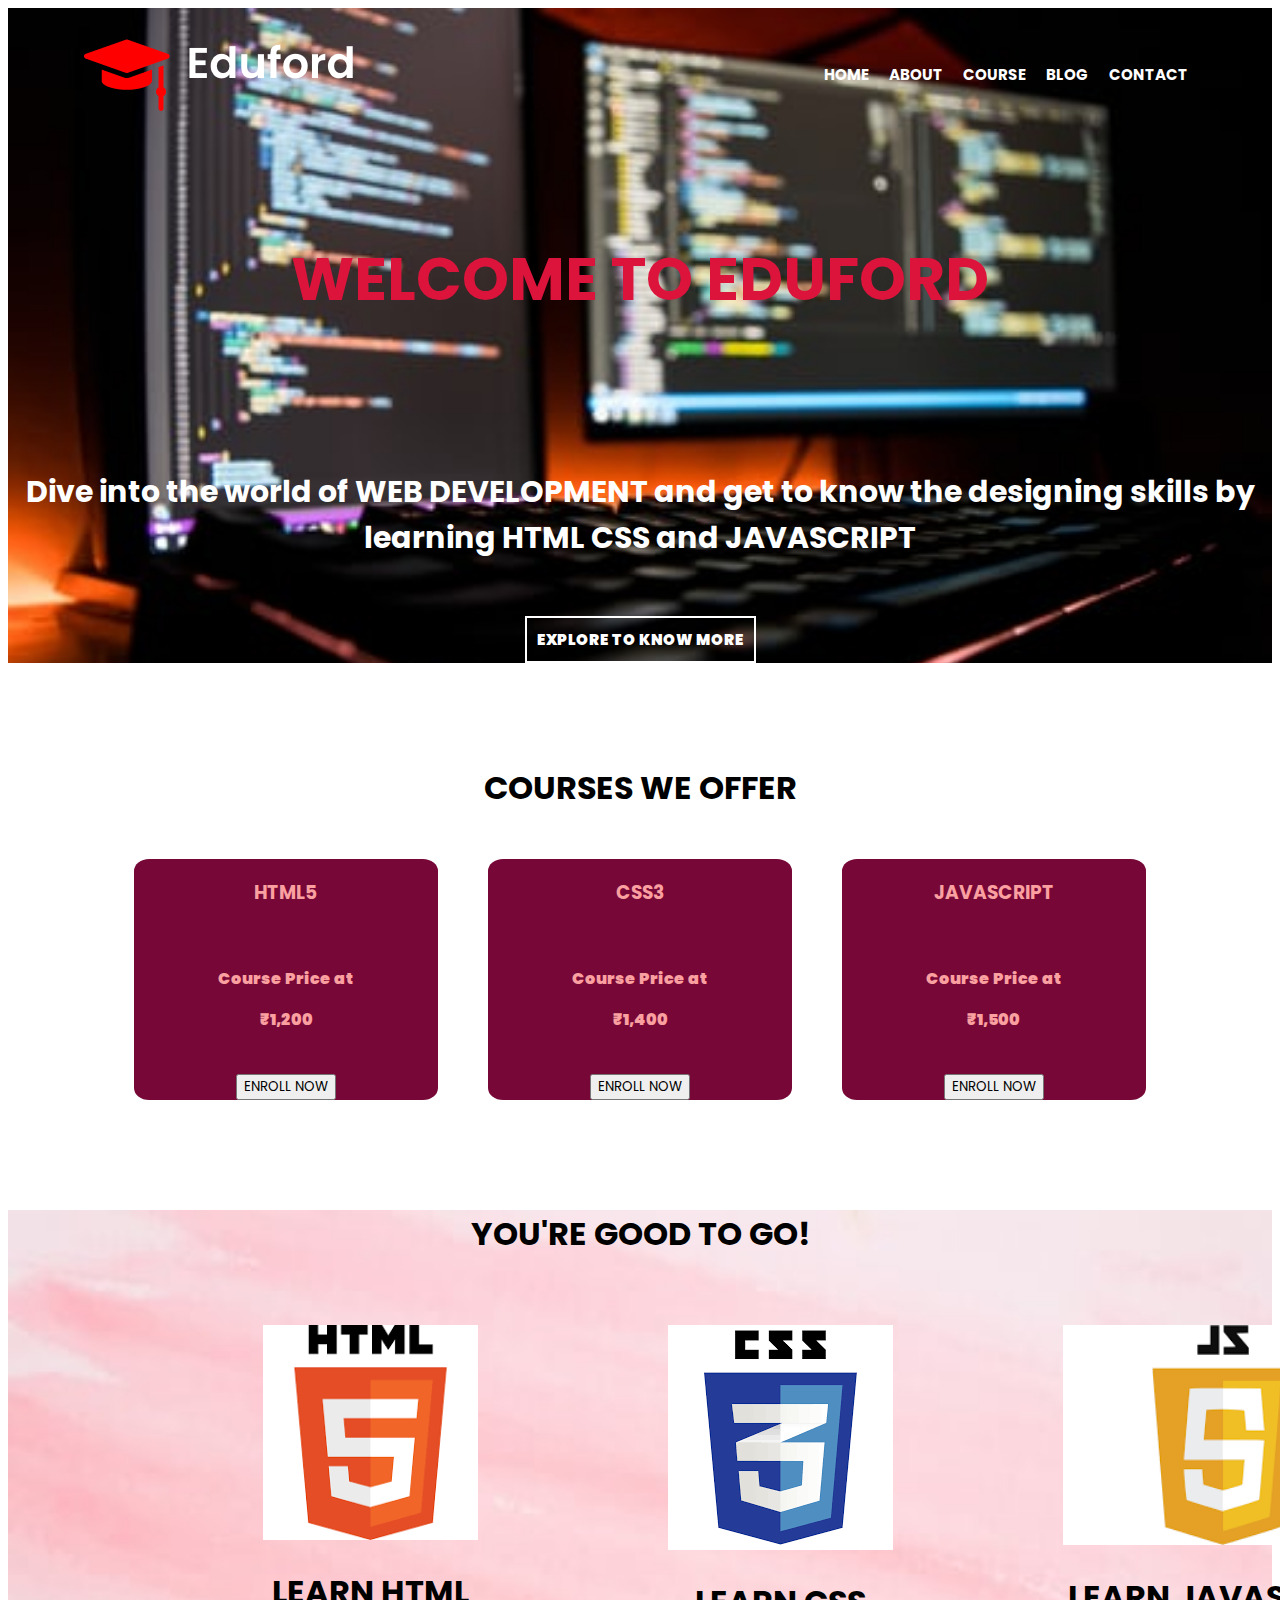
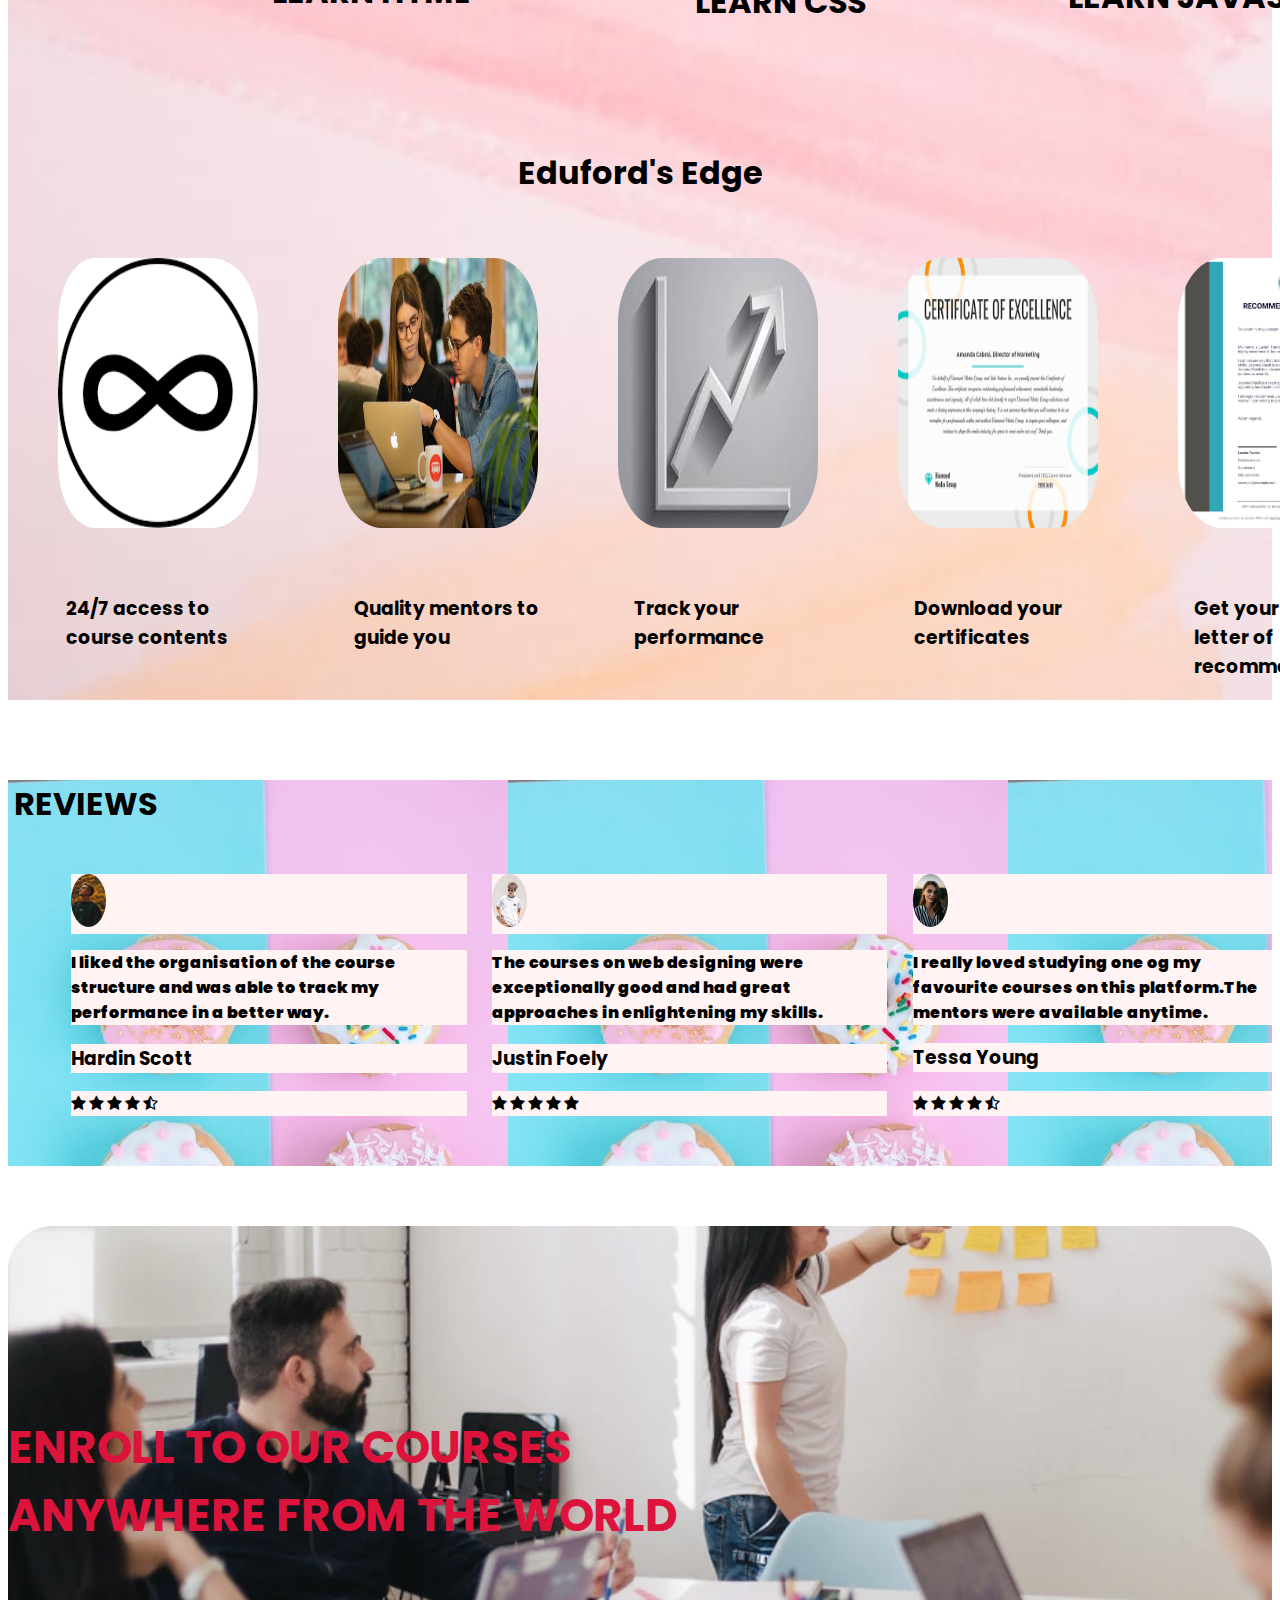
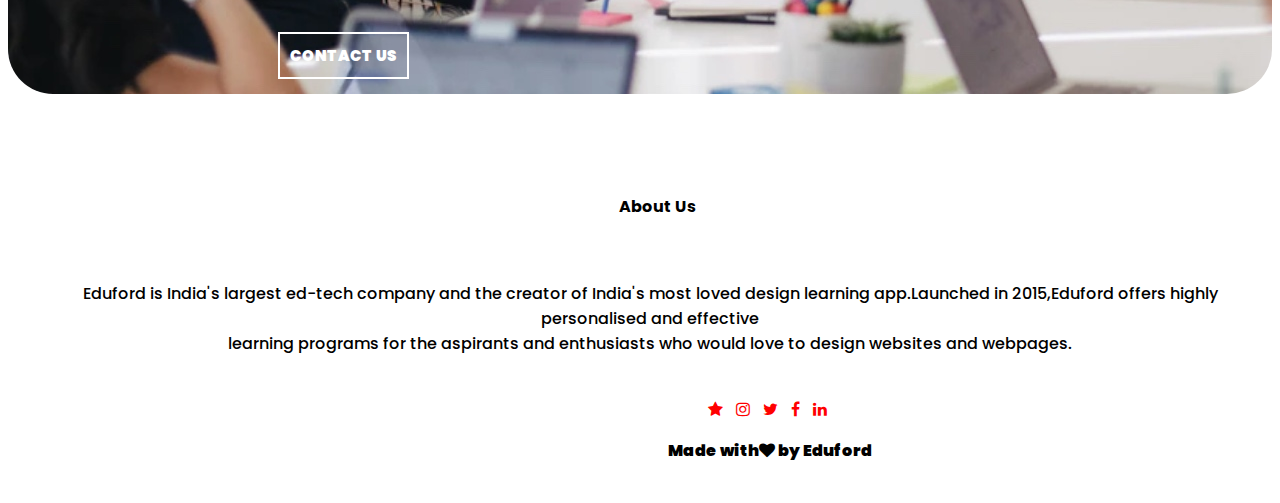
<file: index.html>
<!DOCTYPE html>
<html>
<head>
	<meta name="viewport" content="width=device-width, initial-scale=1.0">
	<title>Learn Web development</title>
	<link rel="stylesheet" type="text/css" href="style.css">
	<link rel="preconnect" href="https://fonts.gstatic.com">
     <link href="https://fonts.googleapis.com/css2?family=Poppins:wght@300;500;800&display=swap" rel=" stylesheet">
     <link rel="stylesheet" type="text/css" href="https://stackpath.bootstrapcdn.com/font-awesome/4.7.0/css/font-awesome.min.css">
     <style type="text/css">
     .last-line{
	 padding-left:640px;
     }
    .about-icons .fa{
     color:red;
     padding-right:10px;
    }
    .about-icons{
    	padding-right:70px;
    	margin-left:80px;
    }
    
</style>
</head>
<body>
 <section class="header">
 	<nav>
 		<a href="index.html"><img src="logo.png"></a>
 		<div class="nav-links">
 			<ul>
 			<li><a href="index.html"><b>HOME</b></li></a>
 			<li><a href="about.html"><b>ABOUT</b></li></a>
 			<li><a href="course.html"><b>COURSE</b></li></a>
 			<li><a href="blog.html"><b>BLOG</b></li></a>
 			<li><a href="contact.html"><b>CONTACT</b></li></a>
 			</ul>	
 	</nav>
 	<div class="content">
 		<h1>WELCOME TO EDUFORD</h1>
 		<br>
 		<br>
 		<br>
 		<p><span style="color:white"><b>Dive into the world of WEB DEVELOPMENT and get to know the designing skills by <br>learning HTML CSS and JAVASCRIPT<b></span></p>
 		<br>
 		<a href="" class="link-btn">EXPLORE TO KNOW MORE</a>
 	</div>	
 </section>
 <div class="course">
 <section class="courses">
 	<h1>COURSES WE OFFER</span></h1>
 	<br>
 	<div class="courses-offered">
 		<div id="HTML5">
 			<h3>HTML5</h3>
 			<br>
 			<p>Course Price at</p>
 			<p class="money1">₹1,200</p>
 			<br>
 			<input type="button" name="enroll now HTML" value="ENROLL NOW"></input>
 		</div>

 		<div id="css3">
 			<h3>CSS3</h3>
 			<br>
 			<p>Course Price at</p>
 			<p class="money2">₹1,400</p>
 			<br>	
 			<input type="button" name="enroll now CSS" value="ENROLL NOW"></input>
 		</div>

 		<div id="Javascript">
 			<h3>JAVASCRIPT</h3>
 			<br>
 			<p>Course Price at</p>
 			<p class="money3">₹1,500</p>
 			<br>
 			<input type="button" name="enroll now JAVASCRIPT" value="ENROLL NOW"></div>
 		</div>
 	</div>	
 </section>
 <section class="context">
 <section class="click">
 	<div class="good">
 		<h1>YOU'RE GOOD TO GO!</h1>
 	</div>
 	<br>
 	<div class="images">
 	<div class="imghtml">
 		<a href="https://www.w3schools.com/html/"><img src="html.png" width="215px"></a>
 	<div class="layer">
          <h1>LEARN HTML</h1>
 	</div>
    </div>
 	<div class="cssimg">
 		<a href="https://www.w3schools.com/css/default.asp"><img src="css.png"></a>
 		<div class="layer">
 		<h1>LEARN CSS</h1>
 		</div>
 	</div>
 	<div class="java">
 		<a href="https://www.w3schools.com/js/default.asp"><img src="javascript.png" height="220px" width="320px"></a><div class="layer">
 		<h1>LEARN JAVASCRIPT</h1>	
 		</div>
 	</div>
 </div>
 </section>
 <br>
 <br>
</div>
 <section>
   <div class="edge">
   	<h1>Eduford's Edge </h1>
   </div>
   <div class="afford">
   	<div class="infinity">
   	 <img src="infinity.png" height="270px" width="200px">
   	 <h3> 24/7 access to<br> course contents</h3>	
   	</div>
   	<div class="mentor">
   		<img src="mentor.jpg" height="270px" width="200px">
   		<h3>Quality mentors to<br> guide you</h3>
   	</div>
   	<div class="track">
   		<img src="track.jpg" height="270px" width="200px">
   		<h3>Track your<br> performance</h3>
   	</div>
   	<div class="certificate">
   		<img src="download.png" height="270px" width="200px">
   		<h3>Download your<br> certificates</h3>
   	</div>
   	<div class="LOR">
   		<img src="letterr.png" height="270px" width="200px">
   		<h3>Get your<br>letter of recommendation</h3>
   	</div>
   </div>
 </section>
</section>

 <section class="Rev">
 	<div class="rev">
 	<h1>REVIEWS</h1>
    </div>
 	<br>
 	<div class="reviews">
 	<div class="review-1">
 		<div class="imgboy2">
 		<img src="boy1.jpg" height="35" width="35">
 	    </div>
 		<div class="boy1">
 			<p> I liked the organisation of the course structure and was able to track my performance in a better way.</p>
 			<h3>Hardin Scott</h3>
 			<div class="icons">
 			<i class="fa fa-star"></i>
 			<i class="fa fa-star"></i>
 			<i class="fa fa-star"></i>
 			<i class="fa fa-star"></i>
 			<i class="fa fa-star-half-o"></i>
 		    </div>
 		</div>
 	</div>
 	<div class="review-2">
 		<div class="imgboy1">
 		<img src="boyjpg.jpg" height="35" width="35">
 	    </div>
 		<div class="boy2">
 			<p>The courses on web designing were exceptionally good and had great approaches in enlightening my skills.</p>
 			<h3>Justin Foely</h3>
 			<div class="icons">
 			<i class="fa fa-star"></i>
 			<i class="fa fa-star"></i>
 			<i class="fa fa-star"></i>
 			<i class="fa fa-star"></i>
 			<i class="fa fa-star"></i>
 			</div>		
 		</div>
 	</div>
 	<div class="review-3">
 		<div class="imggirl">
 		<img src="girl.jpg" height="35" width="35">
 	    </div>
 		<div class="girl1">
 			<p>I really loved studying one og my favourite courses on this platform.The mentors were available anytime.</p>
 			<h3>Tessa Young</h3>
 			<div class="icons">
 			<i class="fa fa-star"></i>
 			<i class="fa fa-star"></i>
 			<i class="fa fa-star"></i>
 			<i class="fa fa-star"></i>
 			<i class="fa fa-star-half-o"></i>
 		    </div>
 		</div>
 	</div>
</div>
<br>
<br>
</section>
<section class="enrollment">
	<br>
	<br>
	<div class="en">
	<br>
	<br>
	<br>
	<br>
	<h2>ENROLL TO OUR COURSES<br>ANYWHERE FROM THE WORLD</h2>
	<a href="" class="contactus-btn">CONTACT US</a>
</div>
</section>
<section class="ABOUT-US">
	<h4 class="heading">About Us</h4>
	<br>
	<p class="para">Eduford is India's largest ed-tech company and the creator of India's most loved design learning app.Launched in 2015,Eduford offers highly personalised and effective<br>learning programs for the aspirants and enthusiasts who would love to design websites and webpages.<br></p>
	<br>
<div class="about-icons">
	<i class="fa fa-star"></i>
 			<i class="fa fa-instagram"></i>
 			<i class="fa fa-twitter"></i>
 			<i class="fa fa-facebook"></i>
 			<i class="fa fa-linkedin"></i>
</div>
<div class="last-line">
<p>Made with<i class="fa fa-heart"></i> by Eduford</p>
</div>
</section>
</body>
</html>
</file>
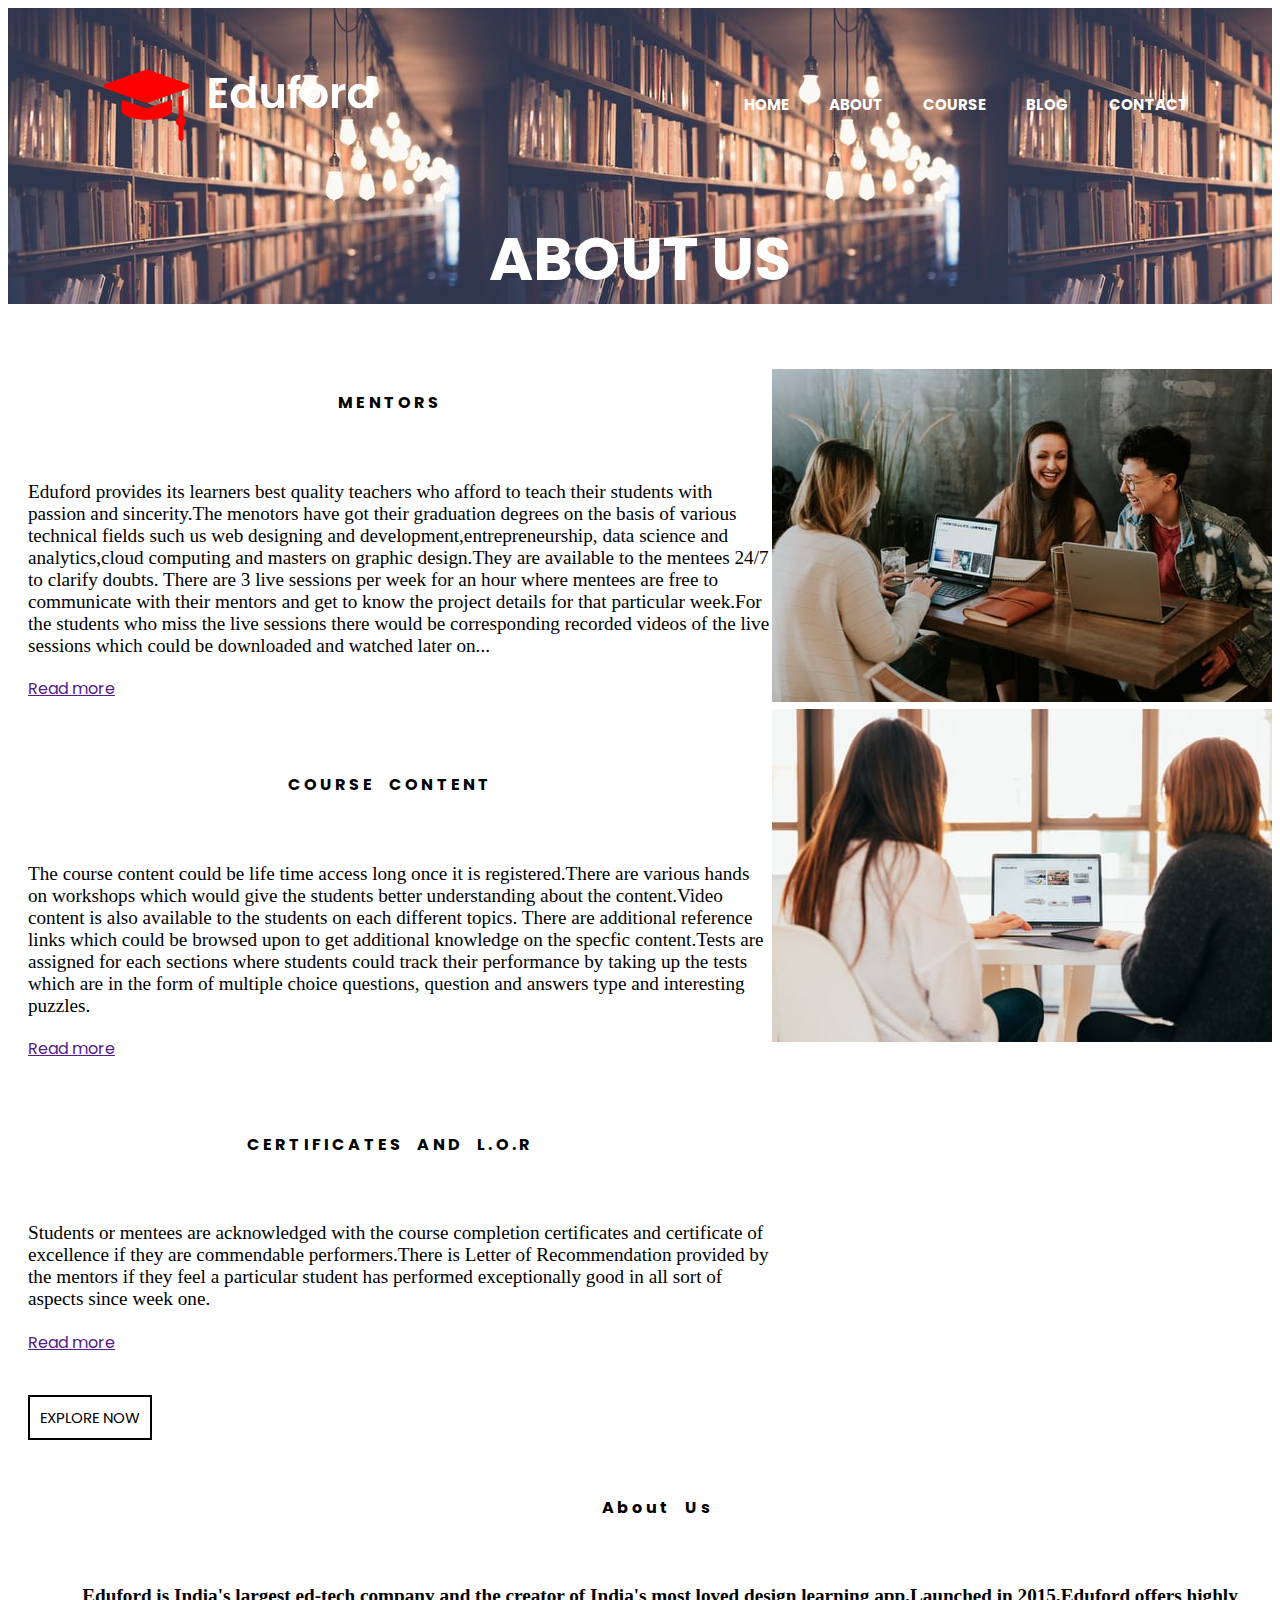
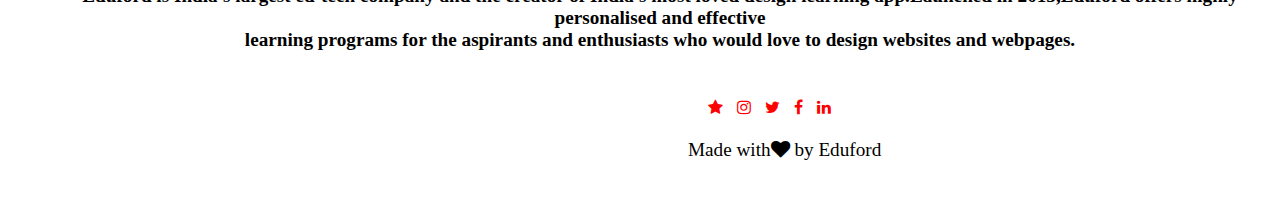
<file: about.html>
<!DOCTYPE html>
<html>
<head>
	<meta name="viewport" content="width=device-width, initial-scale=1.0">
	<title>Learn Web development</title>
	<link rel="stylesheet" type="text/css" href="style.css">
	<link rel="preconnect" href="https://fonts.gstatic.com">
     <link href="https://fonts.googleapis.com/css2?family=Poppins:wght@300;500;800&display=swap" rel=" stylesheet">
     <link rel="stylesheet" type="text/css" href="https://stackpath.bootstrapcdn.com/font-awesome/4.7.0/css/font-awesome.min.css">
     <style type="text/css">
       h1{
        text-align:center;
        font-size:60px;
       }
       p{
        font-size:120%;
        font-family:"Arial,Helvetica,sans-serif";
        font-weight:100%;
        display:block;
        margin-left:20px;
       }
       a{
        margin-left:20px;
       }
       .division{
        display:flex;
       }
       .imz{
        padding-top:25px;
       }
       h4{
        text-align:center;
        word-spacing:0.5em;
        letter-spacing:0.2em;
       }
       #final{
        font-weight:bold;
       }
       .exp a{
        text-decoration:none;
        color:black;
        border:2px solid black;
        padding-right:10px; 
        padding-top:10px;
        padding-left:10px;
        padding-bottom:10px;
        background:transparent; 
        font-size:15px;
        
       }
       .exp a:hover{
        background:#DC143C;
        transition:1s;
        border:2px solid #DC143C;
       }
        .last-line{
       padding-left:640px;
       }
      .about-icons .fa{
       color:red;
       padding-right:10px;
       }
       .about-icons{
        padding-right:70px;
        margin-left:80px;
       }
     </style>
</head>
<body>
 <section class="header-2">
 	<nav>
 		<a href="index.html"><img src="logo.png"></a>
 		<div class="nav-links">
 			<ul>
 			<li><a href="index.html"><b>HOME</b></li></a>
 			<li><a href="about.html"><b>ABOUT</b></li></a>
 			<li><a href="course.html"><b>COURSE</b></li></a>
 			<li><a href="blog.html"><b>BLOG</b></li></a>
 			<li><a href="contact.html"><b>CONTACT</b></li></a>
 			</ul>	
 	</nav>
 		<h1 style="color:white">ABOUT US</h1>	
 </section>

 <section>
   <div class="division">
       <div>
       <br>
       <div>
       <h4>MENTORS</h4>
       <br>
       <p class="p1">Eduford provides its learners best quality teachers who afford to teach their students with passion and sincerity.The menotors have got their graduation degrees on the basis of various technical fields such us web designing and development,entrepreneurship, data science and analytics,cloud computing and masters on graphic design.They are available to the mentees 24/7 to clarify doubts. There are 3 live sessions per week for an hour where mentees are free to communicate with their mentors and get to know the project details for that particular week.For the students who miss the live sessions there would be corresponding recorded videos of the live sessions which could be downloaded and watched later on...</p>
       <a href="">Read more</a>
       </div>
       <br>
       <br>
       <div>
       <h4>COURSE CONTENT</h4>
       <br>
       <p>The course content could be life time access long once it is registered.There are various hands on workshops which would give the students better understanding about the content.Video content is also available to the students on each different topics. There are additional reference links which could be browsed upon to get additional knowledge on the specfic content.Tests are assigned for each sections where students could track their performance by taking up the tests which are in the form of multiple choice questions, question and answers type and interesting puzzles.</p>
        <a href="">Read more</a>
      </div>
      <br>
      <br>
      <div>
        <h4>CERTIFICATES AND L.O.R</h4>
        <br>
        <p>Students or mentees are acknowledged with the course completion certificates and certificate of excellence if they are commendable performers.There is Letter of Recommendation provided by the mentors if they feel a particular student has performed exceptionally good in all sort of aspects since week one.</p>
        <a href="">Read more</a>
      </div>
        <br>
        <br>
        <div class="exp">
       <a href="">EXPLORE NOW</a>
     </div>
     </div>
     <div class="imz">
       <img src="aboutpic.jpg">
       <img src="abtus2.jpg">
     </div>
   </div>
   <br>
   <br>
 </section>
 <section class="ABOUT-US">
  <h4 class="heading">About Us</h4>
  <br>
  <p id="final" style="text-align:center">Eduford is India's largest ed-tech company and the creator of India's most loved design learning app.Launched in 2015,Eduford offers highly personalised and effective<br>learning programs for the aspirants and enthusiasts who would love to design websites and webpages.<br></p>
  <br>
<div class="about-icons">
  <i class="fa fa-star"></i>
      <i class="fa fa-instagram"></i>
      <i class="fa fa-twitter"></i>
      <i class="fa fa-facebook"></i>
      <i class="fa fa-linkedin"></i>
</div>
<div class="last-line">
<p>Made with<i class="fa fa-heart"></i> by Eduford</p>
</div>
</section> 		
</body>
</html>
</file>
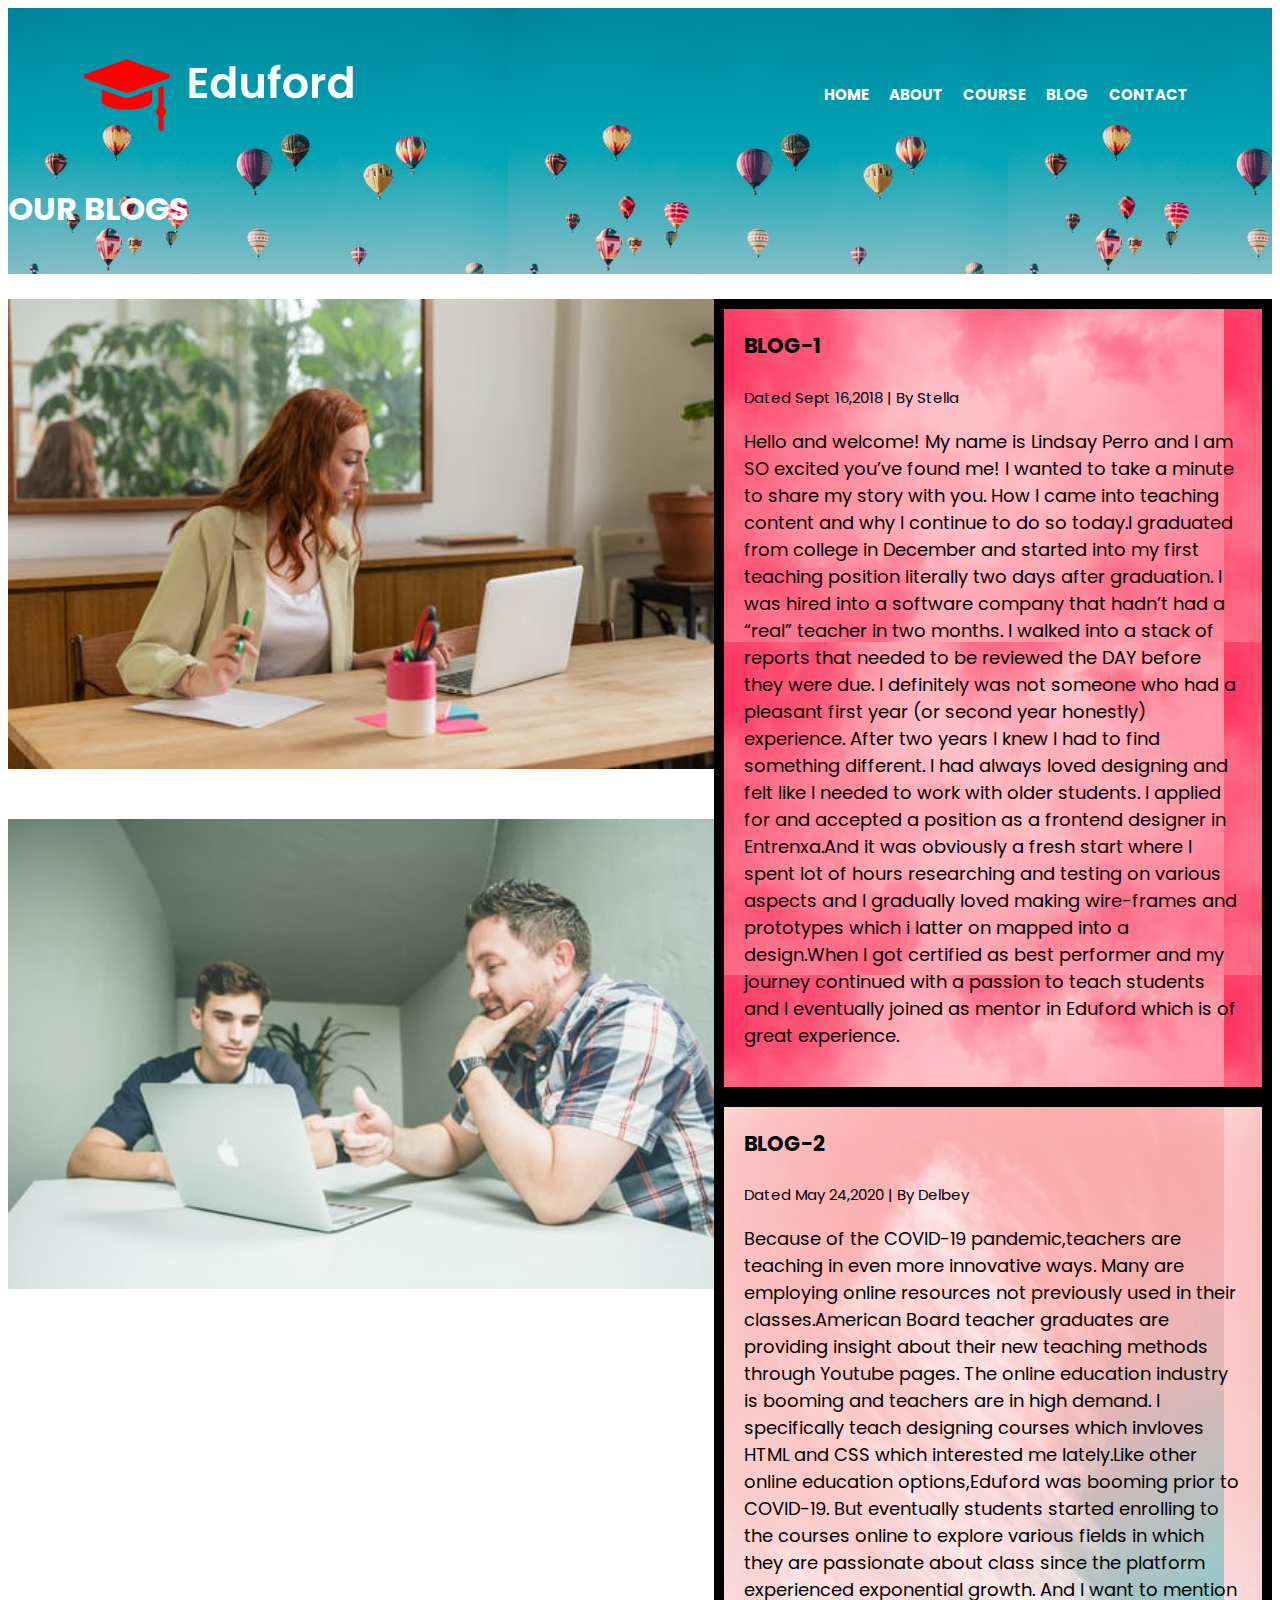
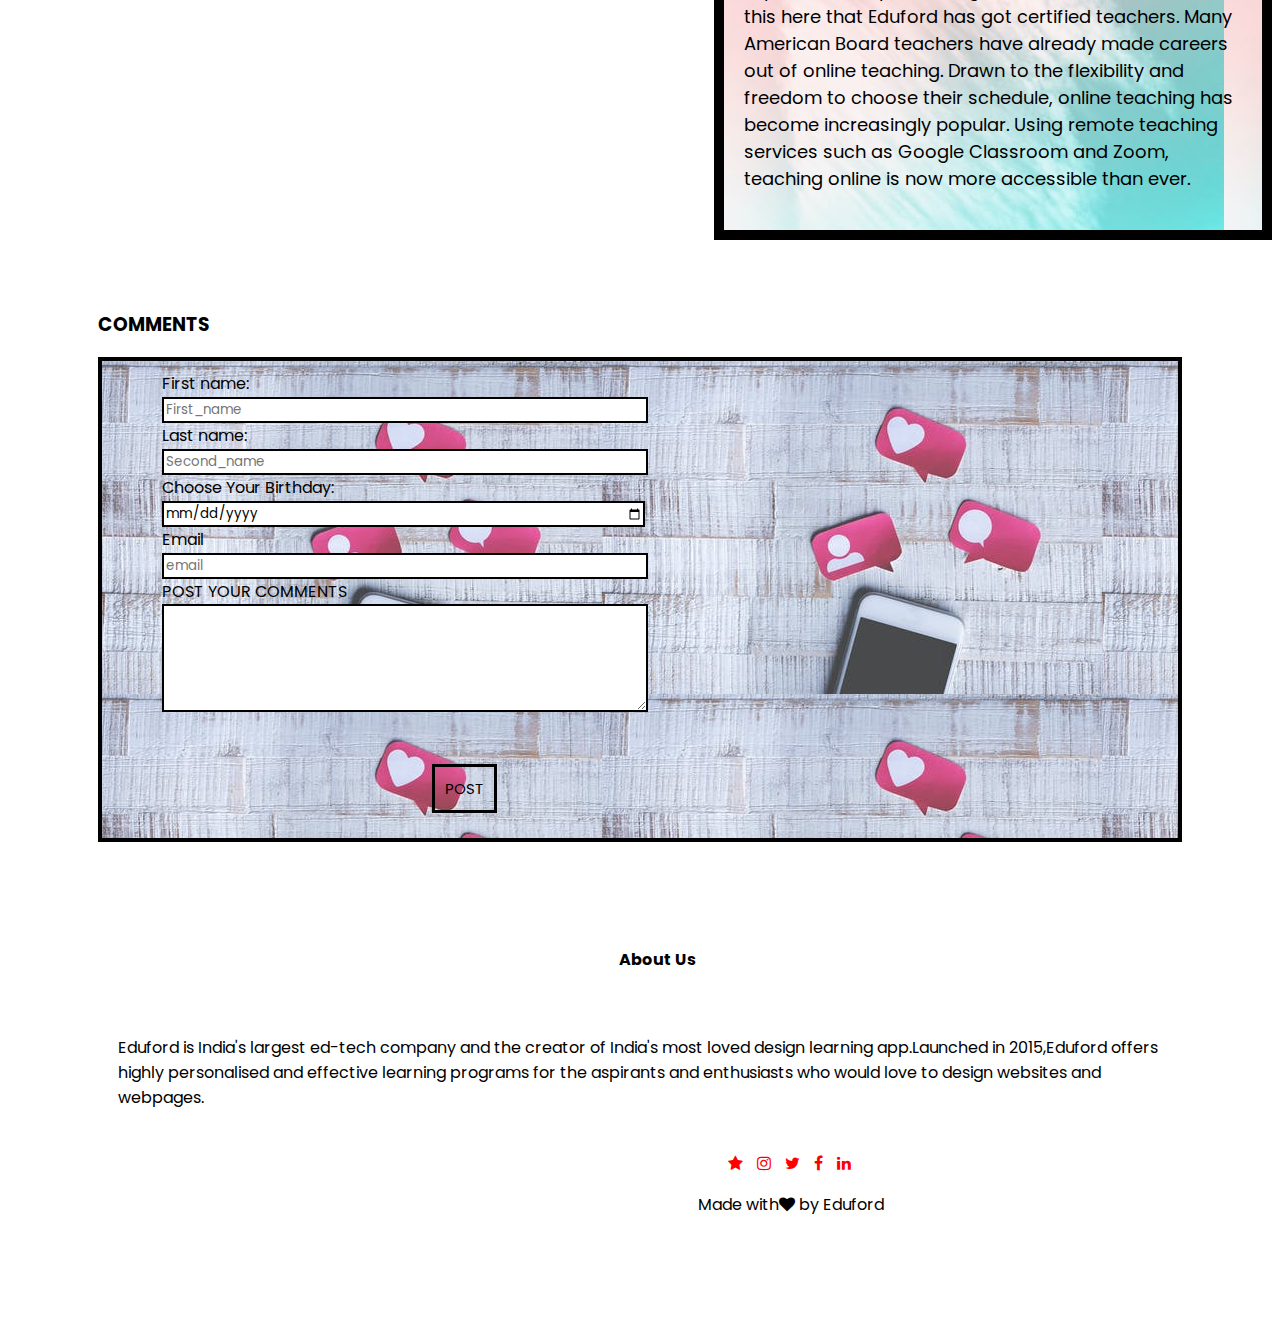
<file: blog.html>
<!DOCTYPE html>
<html>
<head>
	<meta name="viewport" content="width=device-width, initial-scale=1.0">
	<title>Learn Web development</title>
	<link rel="stylesheet" type="text/css" href="style.css">
	<link rel="preconnect" href="https://fonts.gstatic.com">
     <link rel="stylesheet" type="text/css" href="https://stackpath.bootstrapcdn.com/font-awesome/4.7.0/css/font-awesome.min.css">
      <link href="https://fonts.googleapis.com/css2?family=Poppins:wght@300;500;800&display=swap" rel=" stylesheet">
     <link rel="preconnect" href="https://fonts.gstatic.com">
     
     <style type="text/css">
       .header-3{
        background-image:url('blogwallpaper.jpg');
        padding-bottom:20px;
        padding-top:20px;   
       }
       .group{
        display:flex;
        box-sizing:border-box;
        float:left;

       }
       .post1{
        padding-bottom:20px; 
        padding-left:20px;
        padding-right:20px;
        font-weight:110px;
        font-size:18px;
        border:solid 10px black;
        background-image:url('pink.jpg');
       }
       .post2{
        padding-bottom:20px; 
        padding-left:20px;
        padding-right:20px;
        font-weight:110px;
        font-size:18px; 
        border:solid 10px black;
        margin-bottom:70px;
        background-image:url('blue-pink.jpg');
       }
       .imagee{
        padding-top:42.8px;
       }
       .comments{
       padding:20px 50px;
       margin-right:40px;
       margin-left:40px;
       margin-bottom:50px;

       }
       .cmt-sec{
        border:4px solid black;
        align-items:left;
        box-sizing:border-box;
        background-image:url('comments.jpeg');
       }
       .form1{
      
        box-sizing:border-box;
        padding:10px 60px;
       }
       .form1 input,.form1 textarea{
        width:50%;
       }
       input{
       border:2px solid black;
       }
       textarea{
        border:2px solid black;
       }
       .about-icons+.last-line{
        align-items:center;
       }
       .ABOUT-US{
        margin-top:30px;
       }
       .blogfooter{
        margin-right:200px;
       }
       .pbutton{
        padding:20px 30px;
        color:white;
        border:3px solid black;
        position:relative;
        background:transparent; 
        font-size:15px;
        padding-right:10px;
        padding-left:10px;
        padding-top:10px;
        padding-bottom:10px;
        display:inline-block;
        margin-left:270px;
        margin-top:45px; 
        margin-bottom:15px;
        text-decoration:none;
       }
       .pbutton:hover{
       background:#DC143C;
       transition:1s;
       border:2px solid #DC143C;
          }
        .last-line{
         padding-left:580px;
       }
       .about-icons .fa{
        color:red;
        padding-right:10px;
       }
       .about-icons{
        padding-right:70px;
        margin-left:10px;
     </style>
</head>

<body>
 <section class="header-3">
 	<nav>
 		<a href="index.html"><img src="logo.png"></a>
 		<div class="nav-links">
 			<ul>
 			<li><a href="index.html"><b>HOME</b></li></a>
 			<li><a href="about.html"><b>ABOUT</b></li></a>
 			<li><a href="course.html"><b>COURSE</b></li></a>
 			<li><a href="blog.html"><b>BLOG</b></li></a>
 			<li><a href="contact.html"><b>CONTACT</b></li></a>
 			</ul>	
 	</nav>
 		<h1 style="color:white">OUR BLOGS</h1>	
 </section>
  <br>
  <section class="blog">
  <div class="group">
   <article class="post">
    <img src="mentorimg.jpeg" height="470">
    <div class="imagee">
    <img src="mentorimg2.jpg" height="470"> 
    </div>
   </article> 

   <div>
   <div class="group">
   <article class="post1">
   <h3>BLOG-1</h3>
   <small>Dated Sept 16,2018 | By Stella</small> 
   <p>Hello and welcome! My name is Lindsay Perro and I am SO excited you’ve found me! I wanted to take a minute to share my story with you. How I came into teaching content and why I continue to do so today.I graduated from college in December and started into my first teaching position literally two days after graduation. I was hired into a software company that hadn’t had a “real” teacher in two months. I walked into a stack of reports that needed to be reviewed the DAY before they were due. I definitely was not someone who had a pleasant first year (or second year honestly) experience. After two years I knew I had to find something different. I had always loved designing and felt like I needed to work with older students. I applied for and accepted a position as a frontend designer in Entrenxa.And it was obviously a fresh start where I spent lot of hours researching and testing on various aspects and I gradually loved making wire-frames and prototypes which i latter on mapped into a design.When I got certified as best performer and my journey continued with a passion to teach students and  I eventually joined as mentor in Eduford which is of great experience.</p>
   </article>
   </div>

   <br>

   <div class="group">
   <article class="post2">
   <h3>BLOG-2</h3>
   <small>Dated May 24,2020 | By Delbey</small>
   <p>Because of the COVID-19 pandemic,teachers are teaching in even more innovative ways. Many are employing online resources not previously used in their classes.American Board teacher graduates are providing insight about their new teaching methods through Youtube pages.
   The online education industry is booming and teachers are in high demand. I specifically teach designing courses which invloves HTML and CSS which interested me lately.Like other online education options,Eduford was booming prior to COVID-19. But eventually students started enrolling to the courses online to explore various fields in which they are passionate about class since the platform experienced exponential growth. And I want to mention this here that Eduford has got certified teachers. 
   Many American Board teachers have already made careers out of online teaching. Drawn to the flexibility and freedom to choose their schedule, online teaching has become increasingly popular. Using remote teaching services such as Google Classroom and Zoom,  teaching online is now more accessible than ever.</p>
   </article>
   </div>
  </section>
  <div class="comments">
    <h3>COMMENTS</h3>
    <div class="cmt-sec">
    <form class="form1">
      <label>First name:</label>
      <br>
      <input type="text" name="First_name" placeholder="First_name" required>
      <br>
      <label>Last name:</label>
      <br>
      <input type="text" name="Second_name" placeholder="Second_name" required>
      <br>
      <label>Choose Your Birthday:</label>
      <br>
      <input type="date" name="birthday">
      <br>
      <label>Email</label>
      <br>
      <input type="email" name="email" placeholder="email" required="email">
      <br>
      <label>POST YOUR COMMENTS</label>
      <br>
      <textarea rows="5"></textarea>
      <br>
      <a href="" class="pbutton" style="color:black;">POST</a>
    </form>
  </div>
  <br>
  <br>
  <br>
 <section class="ABOUT-US">
  <h4 class="heading">About Us</h4>
  <br>
  <p id="final">Eduford is India's largest ed-tech company and the creator of India's most loved design learning app.Launched in 2015,Eduford offers highly personalised and effective learning programs for the aspirants and enthusiasts who would love to design websites and webpages.</p>
  <br>

<div class="about-icons">
      <i class="fa fa-star"></i>
      <i class="fa fa-instagram"></i>
      <i class="fa fa-twitter"></i>
      <i class="fa fa-facebook"></i>
      <i class="fa fa-linkedin"></i>
</div>
<div class="last-line">
<p>Made with<i class="fa fa-heart"></i> by Eduford</p>
</div>
</section> 		
</body>
</html>
</file>
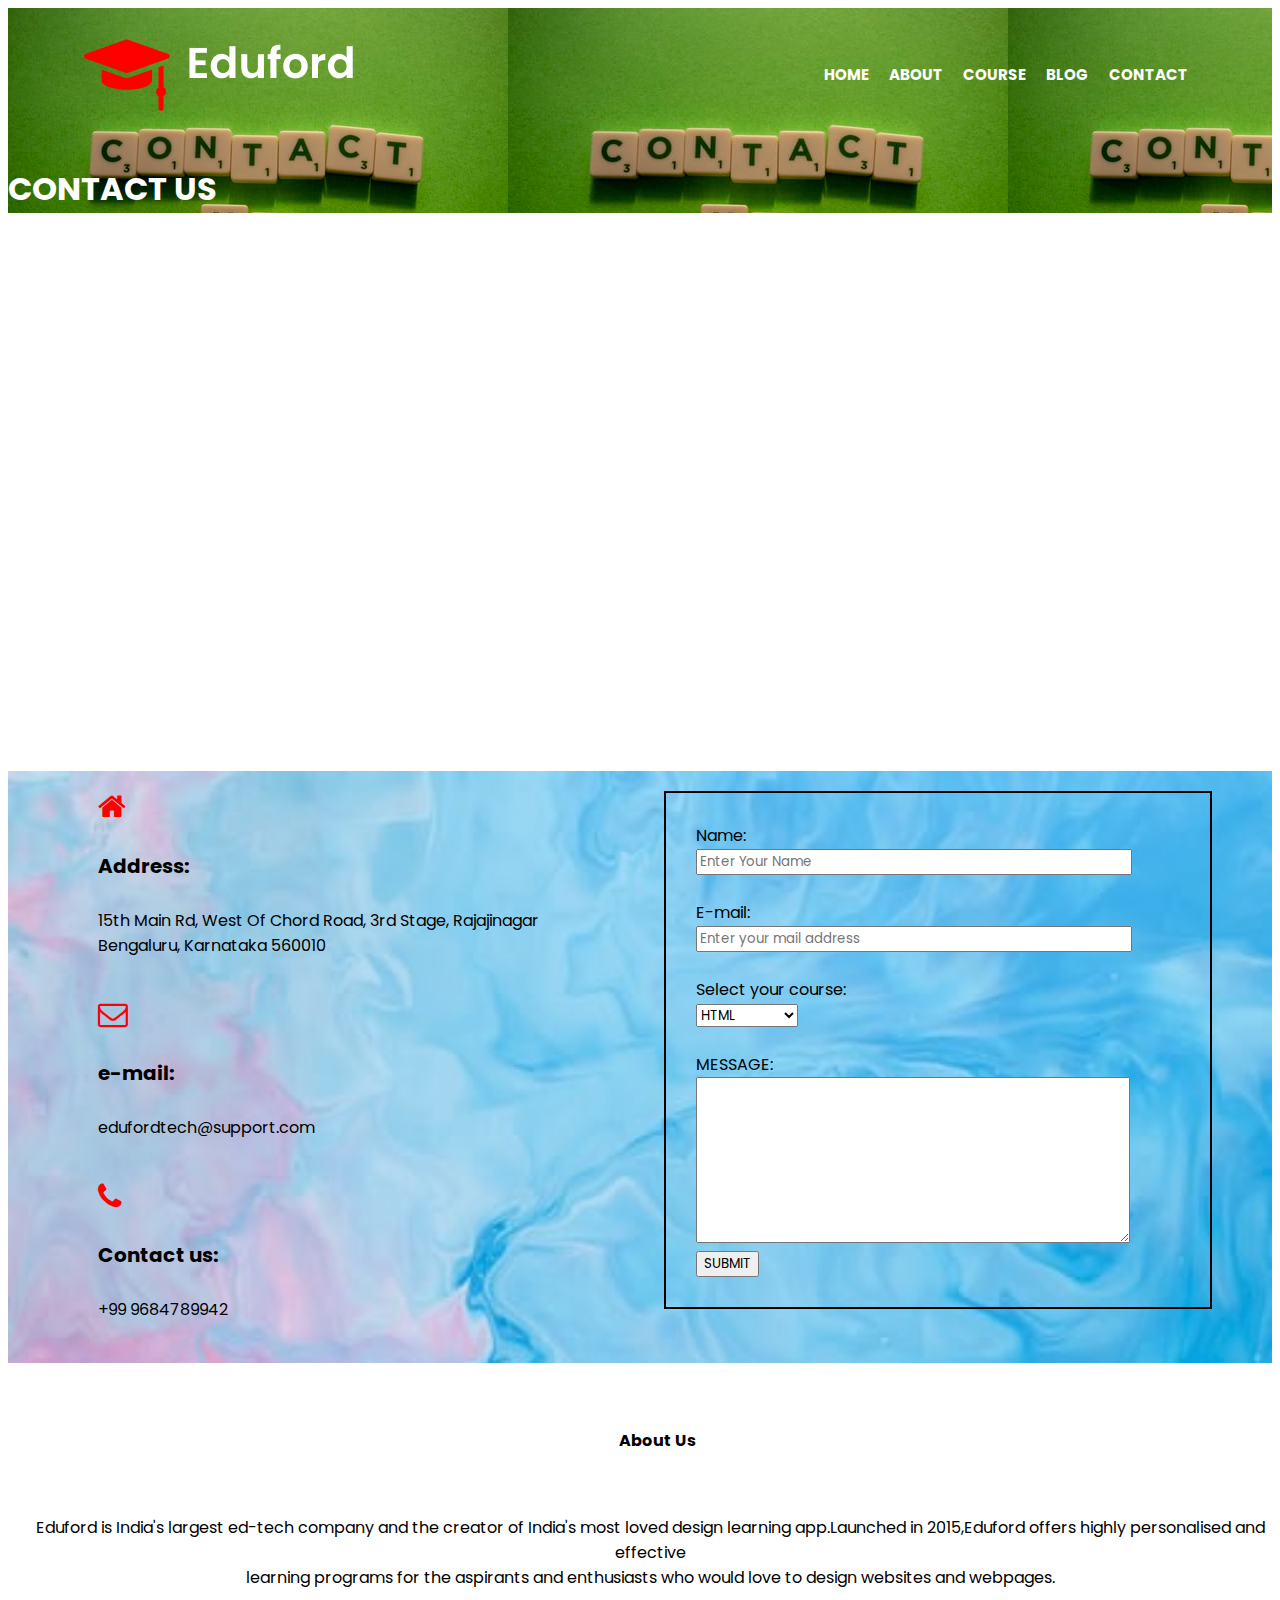
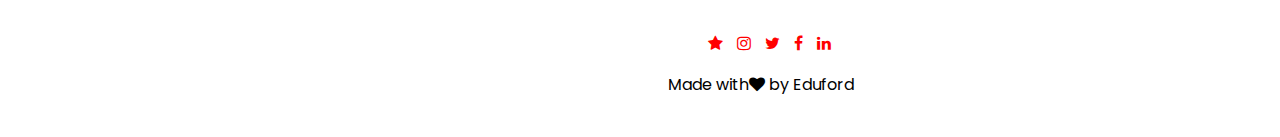
<file: contact.html>
<!DOCTYPE html>
<html>
<head>
	<meta name="viewport" content="width=device-width, initial-scale=1.0">
	<title>Learn Web development</title>
	<link rel="stylesheet" type="text/css" href="style.css">
	<link rel="preconnect" href="https://fonts.gstatic.com">
     <link href="https://fonts.googleapis.com/css2?family=Poppins:wght@300;500;800&display=swap" rel=" stylesheet">
     <link rel="stylesheet" type="text/css" href="https://stackpath.bootstrapcdn.com/font-awesome/4.7.0/css/font-awesome.min.css">
     <style type="text/css">
       .details{
        background-image:url('contact-paint.jpg');
        background-repeat:no-repeat;
        background-size:cover;
       }
       .header-contact{
        background-image:url('contactheader.jpg');
    
        }
       iframe{
        margin-left:200px;
       } 

       .last-line{
       padding-left:640px;
       }
      .about-icons .fa{
       color:red;
       padding-right:10px;
       }
       .about-icons{
        padding-right:70px;
        margin-left:80px;
       }
       .course-form{
        padding-right:300px;
       }
       input{
        width:50%;
       }
     </style>
</head>
<body>
 <section class="header-contact">
 	<nav>
 		<a href="index.html"><img src="logo.png"></a>
 		<div class="nav-links">
 			<ul>
 			<li><a href="index.html"><b>HOME</b></li></a>
 			<li><a href="about.html"><b>ABOUT</b></li></a>
 			<li><a href="course.html"><b>COURSE</b></li></a>
 			<li><a href="blog.html"><b>BLOG</b></li></a>
 			<li><a href="contact.html"><b>CONTACT</b></li></a>
 			</ul>	
    </div>
 	</nav>
 		<h1 style="color:white">CONTACT US</h1>	
 </section>
 <!--CONTACT US-->
 <section>
   <div class="location">
   <iframe src="https://www.google.com/maps/embed?pb=!1m18!1m12!1m3!1d248849.8865390352!2d77.49085462796451!3d12.9539599881757!2m3!1f0!2f0!3f0!3m2!1i1024!2i768!4f13.1!3m3!1m2!1s0x3bae1670c9b44e6d%3A0xf8dfc3e8517e4fe0!2sBengaluru%2C%20Karnataka!5e0!3m2!1sen!2sin!4v1624444251671!5m2!1sen!2sin" width="800" height="450" style="border:0;" allowfullscreen="" loading="lazy"></iframe>   
   </div>
 </section>

<section class="details">
 <div class="contactinfo">
   <div class="info">
     <i class="fa fa-home"></i>
     <span>
     <h4>Address:</h4>
     <p>15th Main Rd, West Of Chord Road, 3rd Stage, Rajajinagar Bengaluru, Karnataka 560010</p>
     </span> 
     <br>
     <i class="fa fa-envelope-o"></i>
     <h4>e-mail:</h4>
     <p>edufordtech@support.com</p>
     <br>
     <i class="fa fa-phone"></i>
     <h4>Contact us:</h4>
     <p>+99 9684789942</p>
     <br>
   </div>

   <div>
     <form action="" class="course-form">
       <label class="na">Name:</label>
       <br>
       <input type="text" name="name" placeholder="Enter Your Name" required>
       <br>
       <br>
       <label>E-mail:</label>
       <br>
       <input type="text" name="name" placeholder="Enter your mail address" required>
       <br>
       <br>
       <label>Select your course:</label>
       <br>
       <select>
         <option value="HTML">HTML</option>
         <option value="CSS">CSS</option>
         <option value="Javascript">JAVASCRIPT</option>
         </select>
       <br>
       <br>
       <label>MESSAGE:</label>
       <textarea rows="8"></textarea>
       <button type="submit">SUBMIT</button>
     </form>
     </div>
     </div>
     </section>
     <br>
     <br>
   
 <section class="ABOUT-US">
  <h4 class="heading">About Us</h4>
  <br>
  <p id="final" style="text-align:center">Eduford is India's largest ed-tech company and the creator of India's most loved design learning app.Launched in 2015,Eduford offers highly personalised and effective<br>learning programs for the aspirants and enthusiasts who would love to design websites and webpages.<br></p>
  <br>
<div class="about-icons">
  <i class="fa fa-star"></i>
      <i class="fa fa-instagram"></i>
      <i class="fa fa-twitter"></i>
      <i class="fa fa-facebook"></i>
      <i class="fa fa-linkedin"></i>
</div>
<div class="last-line">
<p>Made with<i class="fa fa-heart"></i> by Eduford</p>
</div>
</section> 		
</body>
</html>
</file>
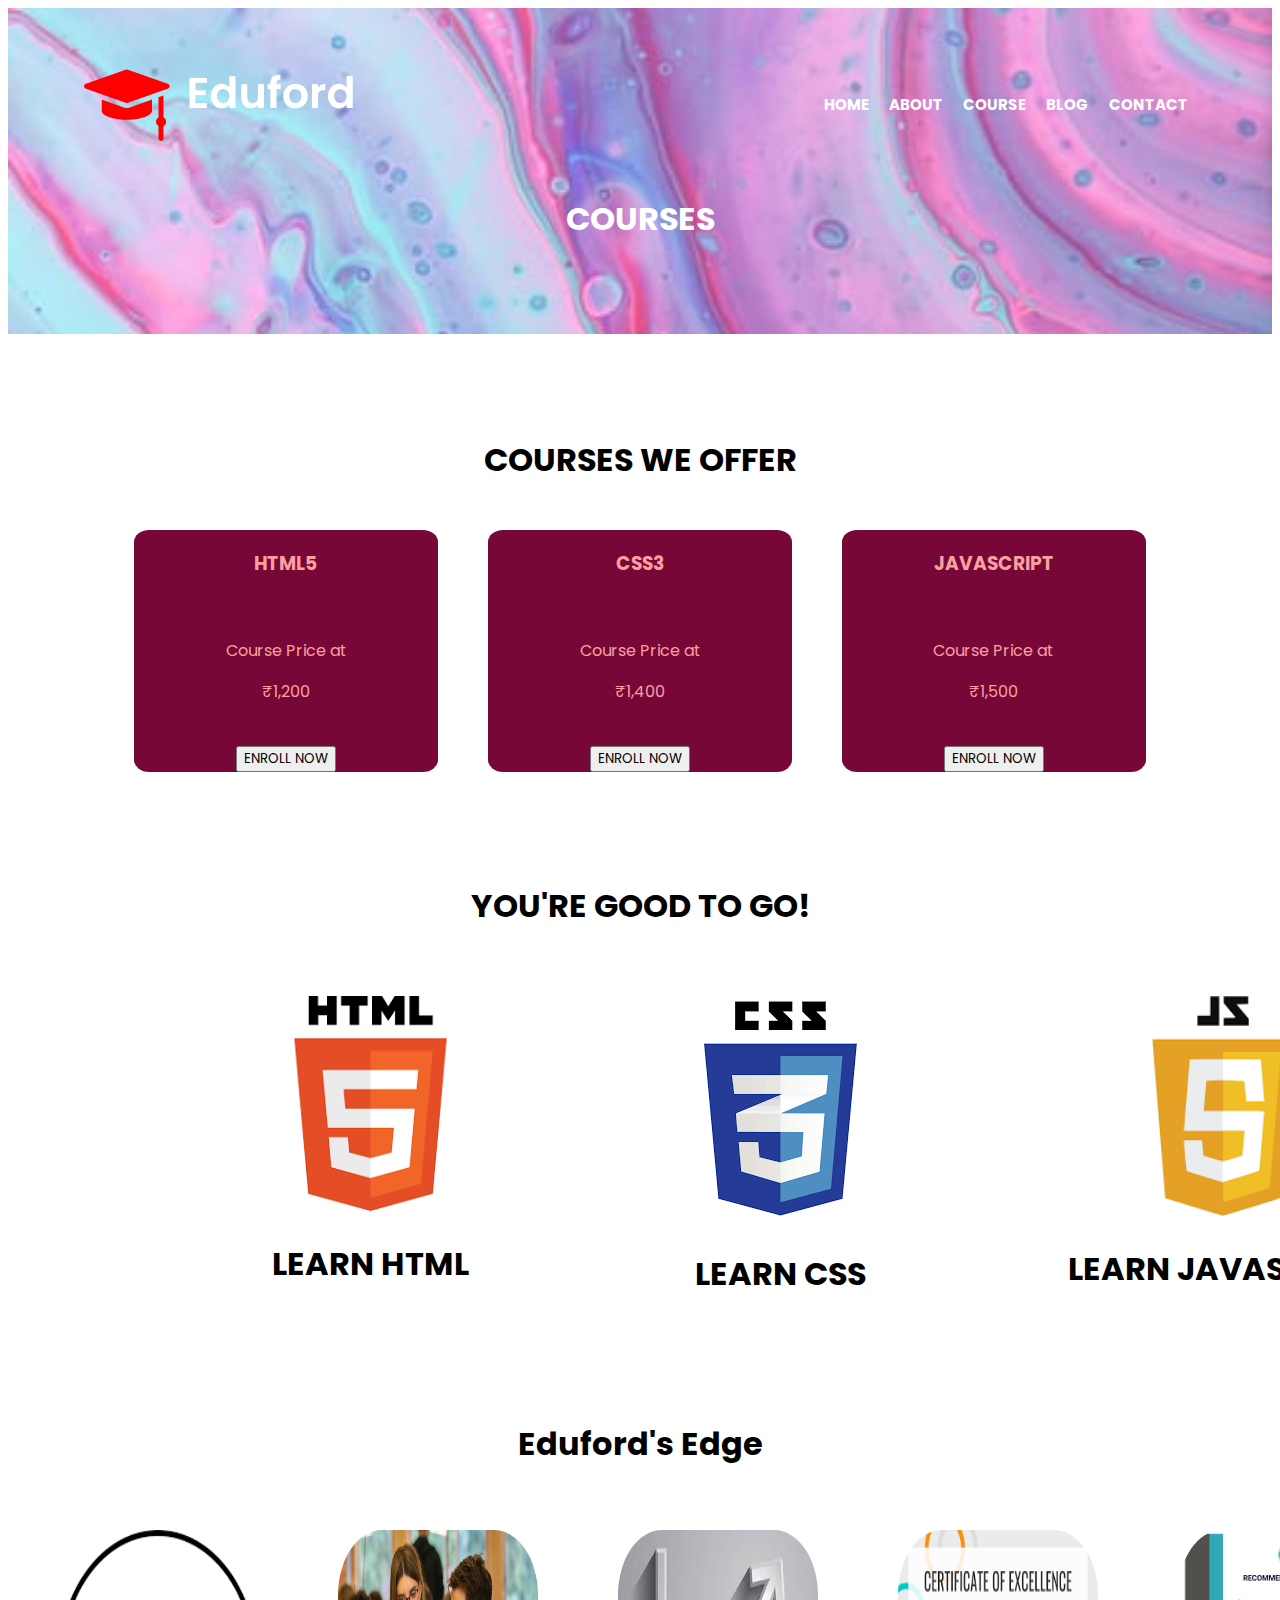
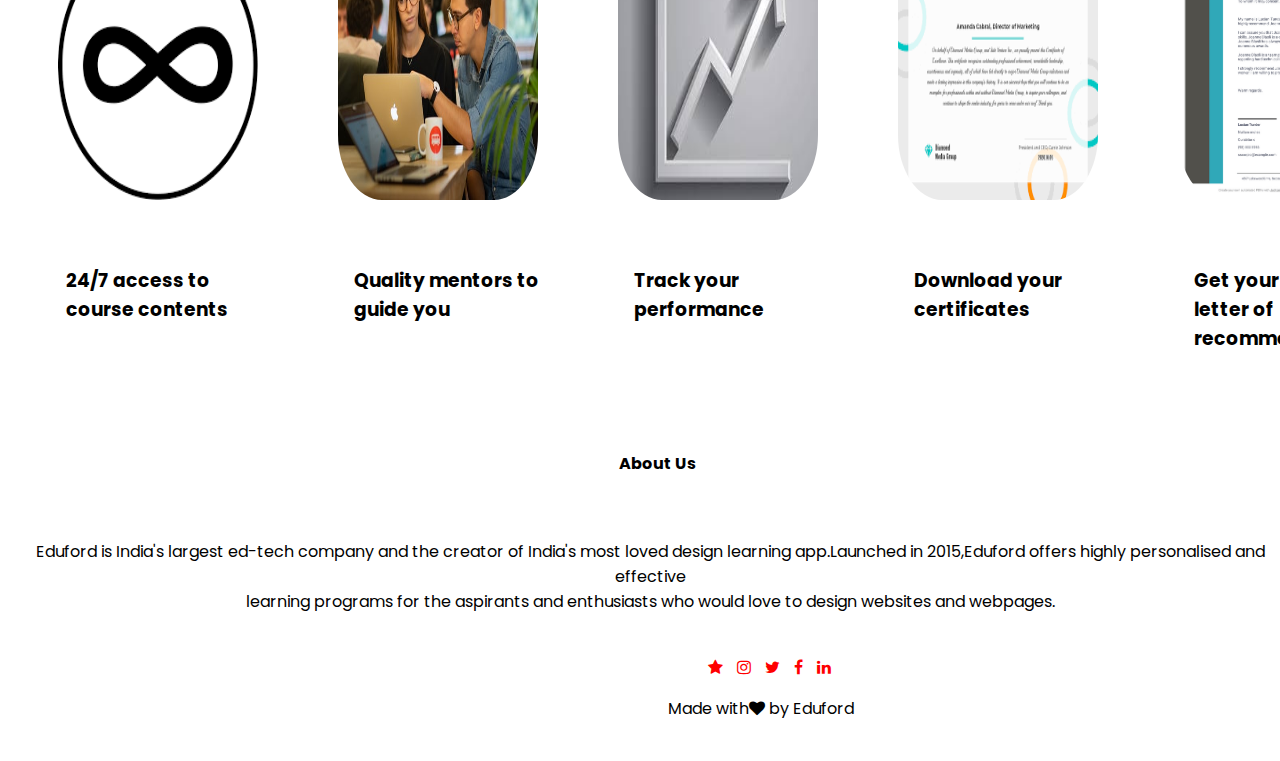
<file: course.html>
<!DOCTYPE html>
<html>
<head>
	<meta name="viewport" content="width=device-width, initial-scale=1.0">
	<title>Learn Web development</title>
	<link rel="stylesheet" type="text/css" href="style.css">
	<link rel="preconnect" href="https://fonts.gstatic.com">
     <link href="https://fonts.googleapis.com/css2?family=Poppins:wght@300;500;800&display=swap" rel=" stylesheet">
     <link rel="stylesheet" type="text/css" href="https://stackpath.bootstrapcdn.com/font-awesome/4.7.0/css/font-awesome.min.css">
     <style type="text/css">
       h1{
        text-align:center;
       }
       .header-2{
        background-image:url('course-wallpaper.jpg');
        background-repeat:no-repeat;
        background-size:cover;
        padding-bottom:70px;
       }

         .last-line{
          padding-left:640px;
          }
       .about-icons .fa{
        color:red;
        padding-right:10px;
       }
       .about-icons{
        padding-right:70px;
        margin-left:80px;
      }
     </style>
</head>

<body>
 <section class="header-2">
 	<nav>
 		<a href="index.html"><img src="logo.png"></a>
 		<div class="nav-links">
 			<ul>
 			<li><a href="home.html"><b>HOME</b></li></a>
 			<li><a href="about.html"><b>ABOUT</b></li></a>
 			<li><a href="course.html"><b>COURSE</b></li></a>
 			<li><a href="blog.html"><b>BLOG</b></li></a>
 			<li><a href="contact.html"><b>CONTACT</b></li></a>
 			</ul>	
 	</nav>
 		<h1 style="color:white">COURSES</h1>	
 </section>
  <section class="courses">
  <h1>COURSES WE OFFER</h1>
  <br>
  <div class="courses-offered">
    <div id="HTML5">
      <h3>HTML5</h3>
      <br>
      <p>Course Price at</p>
      <p class="money1">₹1,200</p>
      <br>
      <input type="button" name="enroll now HTML" value="ENROLL NOW"></input>
    </div>

    <div id="css3">
      <h3>CSS3</h3>
      <br>
      <p>Course Price at</p>
      <p class="money2">₹1,400</p>
      <br>  
      <input type="button" name="enroll now CSS" value="ENROLL NOW"></input>
    </div>

    <div id="Javascript">
      <h3>JAVASCRIPT</h3>
      <br>
      <p>Course Price at</p>
      <p class="money3">₹1,500</p>
      <br>
      <input type="button" name="enroll now JAVASCRIPT" value="ENROLL NOW"></div>
    </div>
  </div>  
 </section>
 <section class="click">
  <div class="good">
    <h1>YOU'RE GOOD TO GO!</h1>
  </div>
  <br>
  <div class="images">
  <div class="imghtml">
    <a href="https://www.w3schools.com/html/"><img src="html.png" width="215px"></a>
  <div class="layer">
          <h1>LEARN HTML</h1>
  </div>
    </div>
  <div class="cssimg">
    <a href="https://www.w3schools.com/css/default.asp"><img src="css.png"></a>
    <div class="layer">
    <h1>LEARN CSS</h1>
    </div>
  </div>
  <div class="java">
    <a href="https://www.w3schools.com/js/default.asp"><img src="javascript.png" height="220px" width="320px"></a><div class="layer">
    <h1>LEARN JAVASCRIPT</h1> 
    </div>
  </div>
 </div>
 </section>
 <br>
 <br>
 <section>
   <div class="edge">
    <h1>Eduford's Edge </h1>
   </div>
   <div class="afford">
    <div class="infinity">
     <img src="infinity.png" height="270px" width="200px">
     <h3> 24/7 access to<br> course contents</h3> 
    </div>
    <div class="mentor">
      <img src="mentor.jpg" height="270px" width="200px">
      <h3>Quality mentors to<br> guide you</h3>
    </div>
    <div class="track">
      <img src="track.jpg" height="270px" width="200px">
      <h3>Track your<br> performance</h3>
    </div>
    <div class="certificate">
      <img src="download.png" height="270px" width="200px">
      <h3>Download your<br> certificates</h3>
    </div>
    <div class="LOR">
      <img src="letterr.png" height="270px" width="200px">
      <h3>Get your<br>letter of recommendation</h3>
    </div>
   </div>
 </section>
    
 <section class="ABOUT-US">
  <h4 class="heading">About Us</h4>
  <br>
  <p id="final" style="text-align:center">Eduford is India's largest ed-tech company and the creator of India's most loved design learning app.Launched in 2015,Eduford offers highly personalised and effective<br>learning programs for the aspirants and enthusiasts who would love to design websites and webpages.<br></p>
  <br>
<div class="about-icons">
  <i class="fa fa-star"></i>
      <i class="fa fa-instagram"></i>
      <i class="fa fa-twitter"></i>
      <i class="fa fa-facebook"></i>
      <i class="fa fa-linkedin"></i>
</div>
<div class="last-line">
<p>Made with<i class="fa fa-heart"></i> by Eduford</p>
</div>
</section> 		
</body>
</html>
</file>
<file: style.css>
*{  
    font-family:'Poppins',sans-serif;  

}
.header{
	min-height:100px;
	width:100%;	
}
nav{
	display:flex;
	padding:2% 6%;
	justify-content:space-between;
	align-items:center;
}

.header{
	background-image:url('bgf.jpg');
    background-repeat:no-repeat;
    background-size:cover;
}
.nav-links{
	flex:1;
	text-align:right;

}
.nav-links ul li{
    list-style:none;
	display:inline-block;
	position:relative;
	padding-right:8px;
	padding-bottom:12px;
	padding-left:8px; 
	padding-top:12px;
}
.nav-links a{
	text-decoration:none;
	color:#fff;
	font-size:15px;
}
.nav-links ul li::after{
	content:"";
	width:0%;
	height:3px;
	background:red;
	display:block;
	transition:0.5s;
}
.nav-links ul li:hover::after{
  width:100%;
}
.content{
	text-align:center;
	width:100%;
	top:50;
	bottom:50;
	left:50;
	right:50;
	padding-top:50px;
}
.content p{
	font-size:30px;
	color:#FFFAF0;
}
.content h1{
 font-size:60px;
 font-weight:bold;
 color:#DC143C;

}
.link-btn{
	text-decoration:none;
	color:white;
	border:2px solid white;
	padding-right:10px; 
	padding-top:10px;
	padding-left:10px;
	padding-bottom:10px;
	position:relative;
	background:transparent; 
	font-size:15px;
	display:inline-block;

}
.link-btn:hover{
	background:#DC143C;
	transition:1s;
	border:2px solid #DC143C;
}
.courses{
	width:80%;
	margin:auto;
	text-align:center;
	padding-top:80px; 	
}
.courses h1{
	text-align:center;
	font-weight:500px;
}
.courses-offered{
	justify-content:space-between;
	display:flex;
	margin-bottom:100px;
}
#HTML5{
	background-color:#770737;
	box-sizing:border-box;
	flex-basis:30%;
	border-radius:5%;
	margin-bottom:10px;	
	color:#FAA0A0;

}
#css3{
	background-color:#770737;
	box-sizing:border-box; 
	flex-basis:30%;
	border-radius:5%;
	margin-bottom:10px;
	color:#FAA0A0;
}
#Javascript{
	background-color:#770737;
	box-sizing:border-box;
	flex-basis:30%;
	border-radius:5%;
	margin-bottom:10px;
	color:#FAA0A0;
}
.courses-offered{
	transition:0.5s;
}
#Javascript:hover{
	box-shadow:0px 0px 30px 0px steelblue;
	cursor:pointer;
}
#css3:hover{
   box-shadow:0px 0px 20px 0px steelblue;
   cursor:pointer;
}
#HTML5:hover{
   box-shadow:0px 0px 20px 0px steelblue;
   cursor:pointer;
}
.image{
	display:flex;
	flex-basis:30%;
}
.click h1{
	text-align:center;
}
.context{
	background-image:url('paint.jpg');
	background-size:cover;
	background-repeat:no-repeat;
}
.images{
  display:flex;
  flex-basis:50%;
}
.imghtml{
 padding-left:255px; 
 padding-top:20px;
 padding-bottom:20px;
 padding-right:20px;
 border-radius:20%;
 margin-bottom:20px;
  
}
.cssimg{
padding-left:170px;
padding-bottom:30px;
padding-top:20px;
padding-right:30px;
}
.java{
padding-left:140px;
padding-bottom:30px;
padding-top:20px;
padding-right:200px;
}
.afford{
	display:flex;
	border-radius:20%;
	flex-basis:33%;
	margin-bottom:80px;
	
}
.edge{
	text-align:center;
}
.infinity img{
    padding-left:50px; 
	padding-right:40px;
	padding-top:40px; 
	padding-bottom:40px;
	border-radius:30%;
}
.track img{
    padding-left:40px; 
	padding-right:40px;
	padding-top:40px; 
	padding-bottom:40px;
	border-radius:30%;
}
.mentor img{
    padding-left:40px; 
	padding-right:40px;
	padding-top:40px; 
	padding-bottom:40px;
	border-radius:30%;
}
.certificate img{
	padding-left:40px; 
	padding-right:40px;
	padding-top:40px; 
	padding-bottom:40px;
	border-radius:30%;
}
.LOR img{
	padding-left:40px; 
	padding-right:40px;
	padding-top:40px; 
	padding-bottom:40px;
	border-radius:30%;
}
.afford h3{
	padding-left:20%;
}
.mentor h3{
   padding-left:20%;
}
.track h3{
  padding-left:20%;
}
.certificate h3{
  padding-left:20%;
}
.LOR h3{
  padding-left:20%;
}
.reviews{
	display:flex;
	
}
.rev h1{
	padding-left:0.5%;
}
.reviews img{
	border-radius:140%;
	margin:auto;
	height:9%;
}
.boy1 p{
	
    background-color:#fff3f3;
    text-align:left; 
}
.boy1 h3{
	background:#fff3f3;
	text-align:left;
}
.boy1 img{
	background:#fff3f3;
}
.boy2 p{
    
    background:#fff3f3;
    text-align:left;
}
.boy2 h3{
	background:#fff3f3;
	text-align:left;
}
.boy2 img{
	background:#fff3f3;
}
.girl1 p{
	background:#fff3f3;
	text-align:left;
}
.girl1 h3{
	background:#fff3f3;
	text-align:left;
}
.girl1 img{
	background:#fff3f3;
}
.imgboy1{
	background:#fff3f3;
}
.imgboy2{
   background:#fff3f3;
}
.imggirl{
  background:#fff3f3;
}

.review-1{
	flex-basis:33%;
	border-radius:45%;
	padding-left:5%;
}
.review-2{
   
	flex-basis:33%;
	border-radius:45%;
	padding-left:2%
}
.review-3{
    padding-left:2%;
	flex-basis:30%;
	border-radius:45%;
}
.icons{
	background:#fff3f3;
}
.contact h1{
    text-align:center;
    padding-bottom:200px;
    margin-bottom:100px;
}
.enrollment{
	background-image:url('banner2.jpg');
	margin-bottom:100px;
	background-repeat:no-repeat;
	color:#DC143C;
	border-radius:45px;
}
.en h2{
	font-size:45px;
}
.contactus-btn{
    text-decoration:none;
	color:white;
	border:2px solid white;
	position:relative;
	background:transparent; 
	font-size:15px;
	padding-right:10px;
	padding-left:10px;
	padding-top:10px;
	padding-bottom:10px;
	display:inline-block;
	margin-left:270px;
	margin-top:45px; 
	margin-bottom:15px;
   }
 .contactus-btn:hover{
	background:#DC143C;
	transition:1s;
	border:2px solid #DC143C;
}
.heading{
	text-align:center;
	margin-top:15px;
	padding-left:15px;
}
.ABOUT-US{
	margin-left:20px;
	margin-bottom:40px;
}
.para{
	font-weight:500;
	text-align:center;
}
.about-icons{
	padding-left:600px;
}

}
.fa-heart{
	color:red;
}
.header-2{
	background-image:url('aboutt.jpg');
	padding-top:30px;

}
.Rev{
	background-image:url('donut.jpg');
	
}
.enrollment{
	margin-top:60px;
}
.location iframe{
   padding-top:80px;
   padding-left:100px;
   
}

.contactinfo{
	display:flex;
	padding-top:20px;
	padding-left:90px;
}
.info .fa{
	color:red;
	font-size:30px;
}
.info p{
	font-size:16px;
}
.info h4{
	font-size:20px;
}
.contactinfo div{
	padding-right:60px;
}
.course-form input,textarea{
	width:200%;
}
.course-form{
	border:2px solid black;
	padding:30px;
	padding-right:230px;

}
</file>
